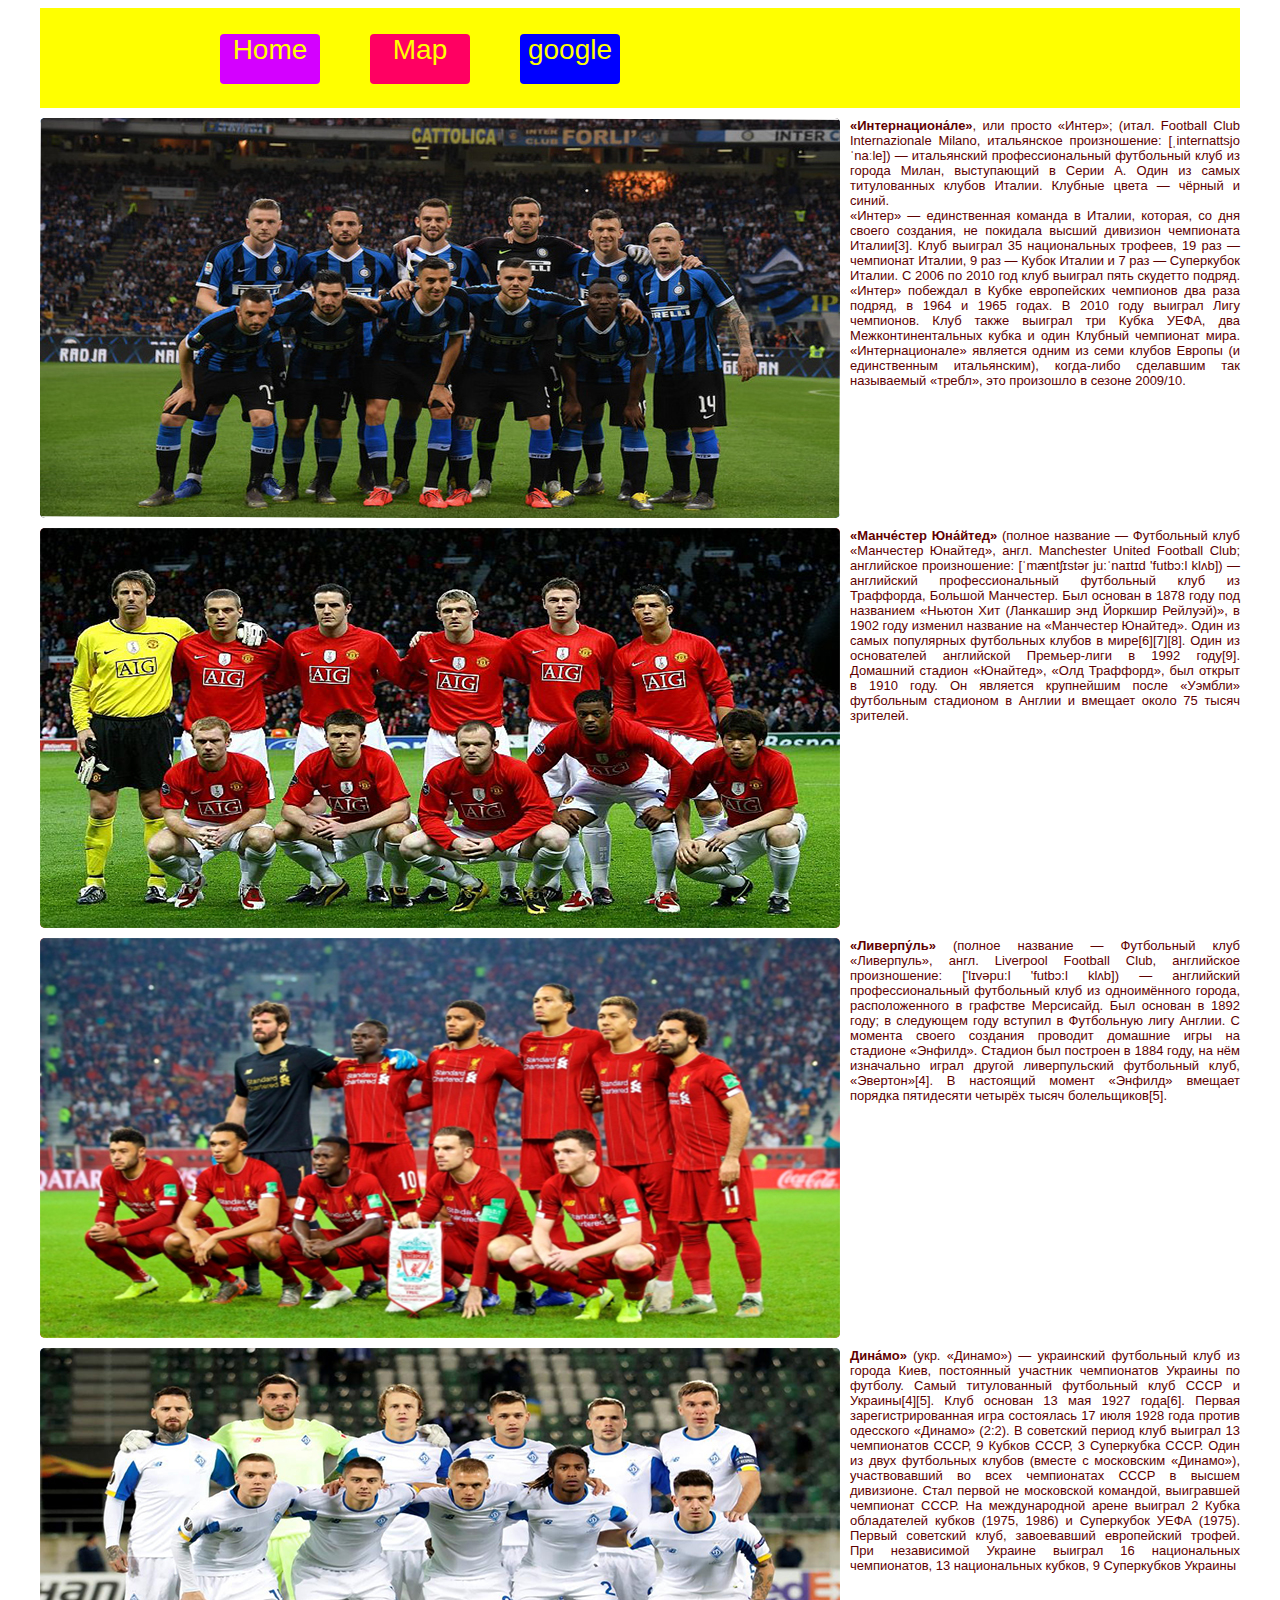
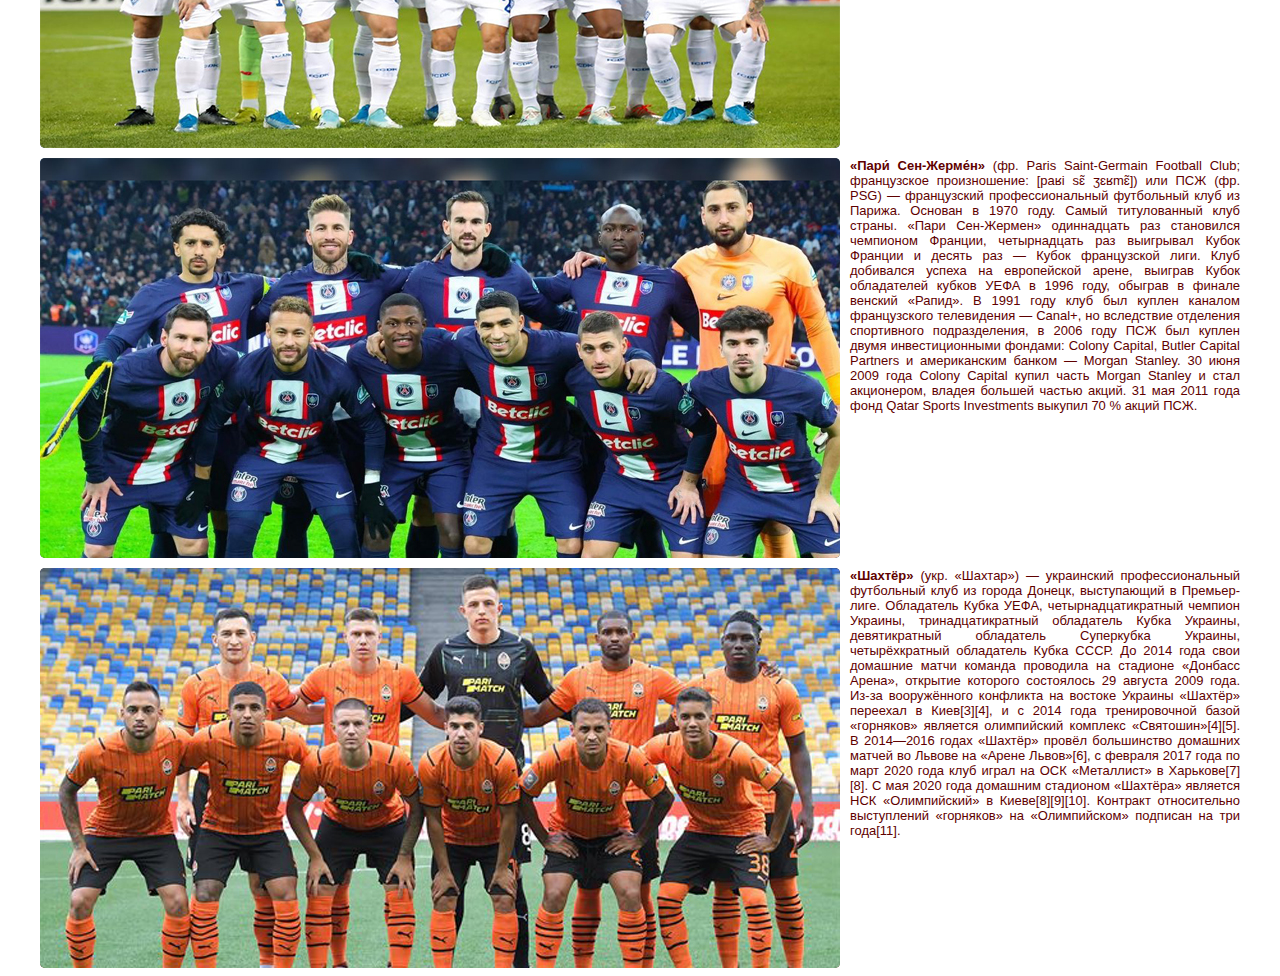
<file: index.html>
<!DOCTYPE html>
<html lang="en">
<head>
    <meta charset="UTF-8">
    <meta http-equiv="X-UA-Compatible" content="IE=edge">
    <meta name="viewport" content="width=device-width, initial-scale=1.0">
    <title>Document</title>
    <link rel="stylesheet" href="css.css">
</head>
<body>
     
        <div class="conteiner">
<div class="fmenu"></div>
       <div class="menu">
          <a href="https://calendar.google.com/calendar/u/0/r?tab=rc"><div class="buton">Home</div></a>
          <a href="https://deepstatemap.live/#6/49.438/32.053"><div class="buton1">Map</div></a>
          <a href="https://www.google.com/intl/ru/photos/about/"><div class="buton2">google</div></a>
            
                

        </div>
    
        <div class="kontent">
<div class="fkuk"></div>

            <div class="kukis">
                <a href="Internazionale.html">     <div class="photo">        <img src="9.jpg" alt="" class="im">    </div>      </a>
                <div class="text">
                    <b>«Интернациона́ле»</b>, или просто «Интер»; (итал. Football Club Internazionale Milano, итальянское произношение: [ˌinternattsjoˈnaːle]) — итальянский профессиональный футбольный клуб из города Милан, выступающий в Серии А. Один из самых титулованных клубов Италии. Клубные цвета — чёрный и синий.

<br>«Интер» — единственная команда в Италии, которая, со дня своего создания, не покидала высший дивизион чемпионата Италии[3]. Клуб выиграл 35 национальных трофеев, 19 раз — чемпионат Италии, 9 раз — Кубок Италии и 7 раз — Суперкубок Италии. С 2006 по 2010 год клуб выиграл пять скудетто подряд. «Интер» побеждал в Кубке европейских чемпионов два раза подряд, в 1964 и 1965 годах. В 2010 году выиграл Лигу чемпионов. Клуб также выиграл три Кубка УЕФА, два Межконтинентальных кубка и один Клубный чемпионат мира. «Интернационале» является одним из семи клубов Европы (и единственным итальянским), когда-либо сделавшим так называемый «требл», это произошло в сезоне 2009/10.


                </div>
            </div>
          
            <div class="kukis">
                <div class="photo1"><img src="7.jpg" alt=""class="im">
                </div>
                <div class="text">
                    <b>«Манче́стер Юна́йтед»</b> (полное название — Футбольный клуб «Манчестер Юнайтед», англ. Manchester United Football Club; английское произношение: [ˈmæntʃɪstər ju:ˈnaɪtɪd 'futbɔ:l klʌb]) — английский профессиональный футбольный клуб из Траффорда, Большой Манчестер. Был основан в 1878 году под названием «Ньютон Хит (Ланкашир энд Йоркшир Рейлуэй)», в 1902 году изменил название на «Манчестер Юнайтед». Один из самых популярных футбольных клубов в мире[6][7][8]. Один из основателей английской Премьер-лиги в 1992 году[9].

Домашний стадион «Юнайтед», «Олд Траффорд», был открыт в 1910 году. Он является крупнейшим после «Уэмбли» футбольным стадионом в Англии и вмещает около 75 тысяч зрителей.
                </div>
            </div>

            <div class="kukis">
                <div class="photo2"><img src="5.jpg" alt=""class="im">
                </div>
                <div class="text">
                    <b>«Ливерпу́ль»</b> (полное название — Футбольный клуб «Ливерпуль», англ. Liverpool Football Club, английское произношение: ['lɪvəpu:l 'futbɔ:l klʌb]) — английский профессиональный футбольный клуб из одноимённого города, расположенного в графстве Мерсисайд. Был основан в 1892 году; в следующем году вступил в Футбольную лигу Англии. С момента своего создания проводит домашние игры на стадионе «Энфилд». Стадион был построен в 1884 году, на нём изначально играл другой ливерпульский футбольный клуб, «Эвертон»[4]. В настоящий момент «Энфилд» вмещает порядка пятидесяти четырёх тысяч болельщиков[5].


                </div>
            </div>


            <div class="kukis">
                <div class="photo3"><img src="4.jpg" alt=""class="im">
                </div>
                <div class="text">
                    <b>Дина́мо»</b> (укр. «Динамо») — украинский футбольный клуб из города Киев, постоянный участник чемпионатов Украины по футболу. Самый титулованный футбольный клуб СССР и Украины[4][5].

Клуб основан 13 мая 1927 года[6]. Первая зарегистрированная игра состоялась 17 июля 1928 года против одесского «Динамо» (2:2). В советский период клуб выиграл 13 чемпионатов СССР, 9 Кубков СССР, 3 Суперкубка СССР. Один из двух футбольных клубов (вместе с московским «Динамо»), участвовавший во всех чемпионатах СССР в высшем дивизионе. Стал первой не московской командой, выигравшей чемпионат СССР.

На международной арене выиграл 2 Кубка обладателей кубков (1975, 1986) и Суперкубок УЕФА (1975). Первый советский клуб, завоевавший европейский трофей.

При независимой Украине выиграл 16 национальных чемпионатов, 13 национальных кубков, 9 Суперкубков Украины
                </div>
            </div>

            <div class="kukis">
                <div class="photo4"><img src="131.jpg" alt=""class="im">
                </div>
                <div class="text">
                    <B>«Пари́ Сен-Жерме́н»</B> (фр. Paris Saint-Germain Football Club; французское произношение: ​[paʁi sɛ̃ ʒɛʁmɛ̃]) или ПСЖ (фр. PSG) — французский профессиональный футбольный клуб из Парижа. Основан в 1970 году. Самый титулованный клуб страны. «Пари Сен-Жермен» одиннадцать раз становился чемпионом Франции, четырнадцать раз выигрывал Кубок Франции и десять раз — Кубок французской лиги. Клуб добивался успеха на европейской арене, выиграв Кубок обладателей кубков УЕФА в 1996 году, обыграв в финале венский «Рапид».

В 1991 году клуб был куплен каналом французского телевидения — Canal+, но вследствие отделения спортивного подразделения, в 2006 году ПСЖ был куплен двумя инвестиционными фондами: Colony Capital, Butler Capital Partners и американским банком — Morgan Stanley. 30 июня 2009 года Colony Capital купил часть Morgan Stanley и стал акционером, владея большей частью акций. 31 мая 2011 года фонд Qatar Sports Investments выкупил 70 % акций ПСЖ.
                </div>
            </div>

            <div class="kukis">
                <div class="photo5"><img src="121.jpg" alt=""class="im">
                </div>
                <div class="text">
                   <B>«Шахтёр»</B>  (укр. «Шахтар») — украинский профессиональный футбольный клуб из города Донецк, выступающий в Премьер-лиге. Обладатель Кубка УЕФА, четырнадцатикратный чемпион Украины, тринадцатикратный обладатель Кубка Украины, девятикратный обладатель Суперкубка Украины, четырёхкратный обладатель Кубка СССР.

До 2014 года свои домашние матчи команда проводила на стадионе «Донбасс Арена», открытие которого состоялось 29 августа 2009 года. Из-за вооружённого конфликта на востоке Украины «Шахтёр» переехал в Киев[3][4], и с 2014 года тренировочной базой «горняков» является олимпийский комплекс «Святошин»[4][5]. В 2014—2016 годах «Шахтёр» провёл большинство домашних матчей во Львове на «Арене Львов»[6], с февраля 2017 года по март 2020 года клуб играл на ОСК «Металлист» в Харькове[7][8]. С мая 2020 года домашним стадионом «Шахтёра» является НСК «Олимпийский» в Киеве[8][9][10]. Контракт относительно выступлений «горняков» на «Олимпийском» подписан на три года[11].
                </div>
            </div>

            </div>
        </div>
    </div>
    
</body>
</html>
</file>
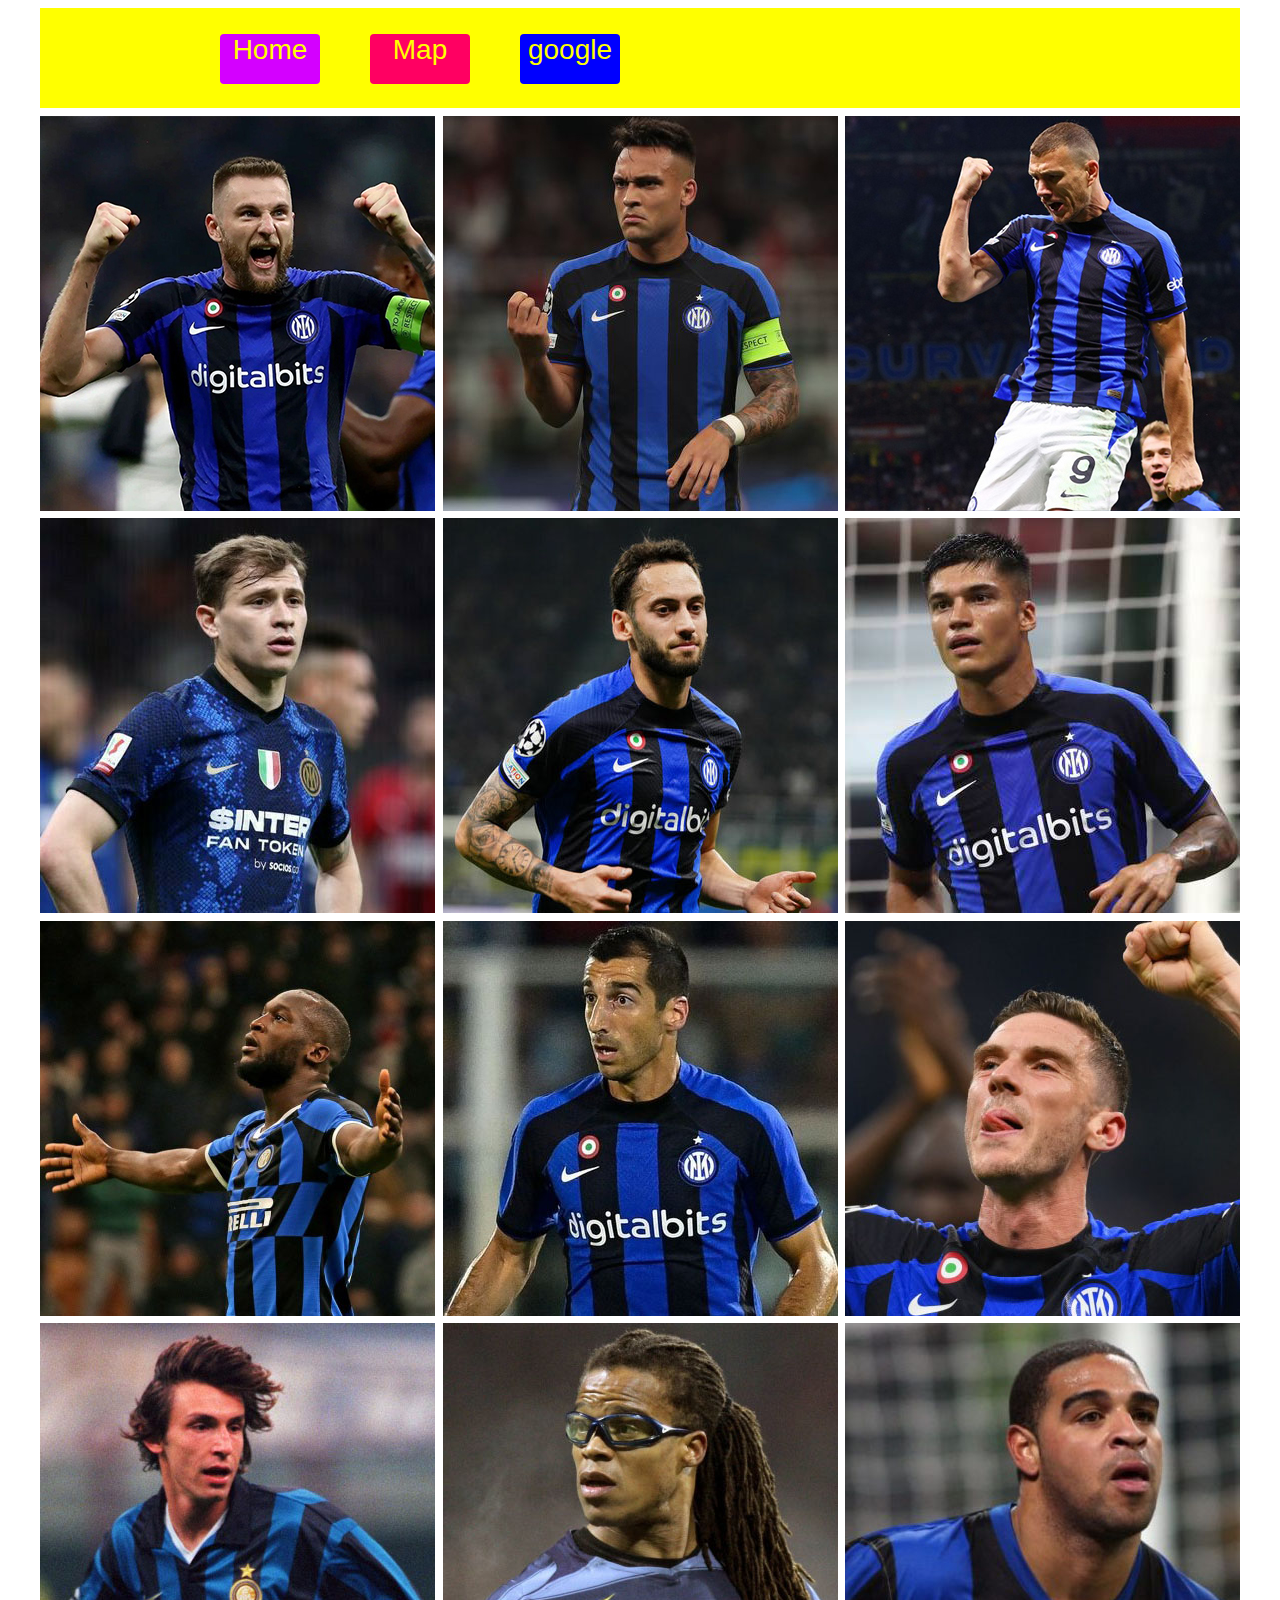
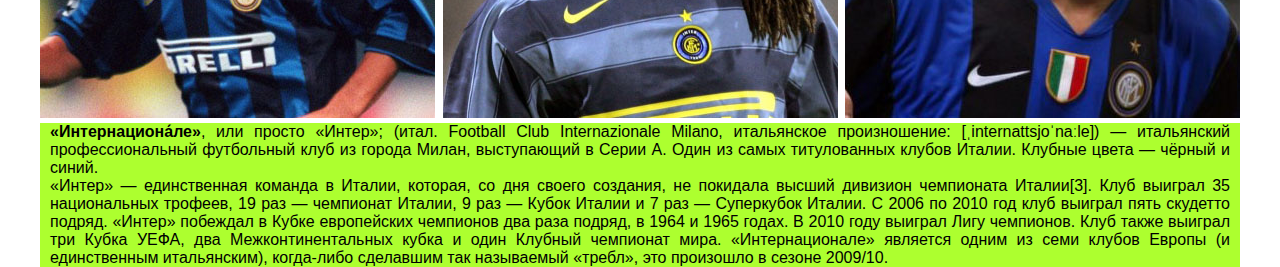
<file: Internazionale.html>
<!DOCTYPE html>
<html lang="en">
<head>
    <meta charset="UTF-8">
    <meta http-equiv="X-UA-Compatible" content="IE=edge">
    <meta name="viewport" content="width=device-width, initial-scale=1.0">
    <title>Document</title>
    <link rel="stylesheet" href="css.css">
</head>
<body>
     
        <div class="conteiner">

       <div class="menux">
          <a href="index.html"><div class="buton">Home</div></a>
          <a href="https://deepstatemap.live/#6/49.438/32.053"><div class="buton1">Map</div></a>
          <a href="https://www.google.com/intl/ru/photos/about/"><div class="buton2">google</div></a>
            
                

        </div>
    
        <div class="kontent">


            <div class="kukisu">
                
                <div class="foto1"><img src="int1.jpg" alt="" ></div>
                <div class="foto"><img src="int2.jpg" alt="" ></div>
                <div class="foto"><img src="int3.jpg" alt="" ></div>
                <div class="foto1"><img src="int4.jpg" alt="" ></div>
                <div class="foto"><img src="int6.jpg" alt="" ></div>
                <div class="foto"><img src="int7.jpg" alt="" ></div>
                <div class="foto1"><img src="int10.jpg" alt="" ></div>
                <div class="foto"><img src="int14.jpg" alt="" ></div>
                <div class="foto"><img src="int19.jpg" alt="" ></div>
                <div class="foto1"><img src="int22.jpg" alt="" ></div>
                <div class="foto"><img src="int23.jpg" alt="" ></div>
                <div class="foto"><img src="int25.jpg" alt="" ></div>
                
          
                <div class="info">
                <div class="infot"><b>«Интернациона́ле»</b>, или просто «Интер»; (итал. Football Club Internazionale Milano, итальянское произношение: [ˌinternattsjoˈnaːle]) — итальянский профессиональный футбольный клуб из города Милан, выступающий в Серии А. Один из самых титулованных клубов Италии. Клубные цвета — чёрный и синий.

                    <br>«Интер» — единственная команда в Италии, которая, со дня своего создания, не покидала высший дивизион чемпионата Италии[3]. Клуб выиграл 35 национальных трофеев, 19 раз — чемпионат Италии, 9 раз — Кубок Италии и 7 раз — Суперкубок Италии. С 2006 по 2010 год клуб выиграл пять скудетто подряд. «Интер» побеждал в Кубке европейских чемпионов два раза подряд, в 1964 и 1965 годах. В 2010 году выиграл Лигу чемпионов. Клуб также выиграл три Кубка УЕФА, два Межконтинентальных кубка и один Клубный чемпионат мира. «Интернационале» является одним из семи клубов Европы (и единственным итальянским), когда-либо сделавшим так называемый «требл», это произошло в сезоне 2009/10.
                    </div>
                    

                </div>
            </div>
          
           

            </div>
        </div>
    </div>
    
</body>
</html>
</file>
<file: css.css>
.conteiner{
width: 1200px;
margin: auto;

}
*{
    transition: 2s;
}
.menu{
    height: 100px;
    width: 1200px;
    background: yellow;
    position: fixed;
  
}
.menux{
    height: 100px;
    width: 1200px;
    background: yellow;
    
  
}

.fmenu{
    width: 1200px;
     position: fixed;
     height: 15px;
     background: white;
     top: -5px;
}
.kontent{
    width: 100%;

}
.kukis{
    width: 100%;

   height: 400px;
   margin-top: 10px;
   
}
.kukisu{
    width: 100%;

   
   
   
}
.photo{
    height: 400px;
    width: 800px;
   background-image: url("inter.jpg");
    float: left;
    border-radius: 5px;
}
.photo1{
    height: 400px;
    width: 800px;
   background-image: url("man.jpg");
    float: left;
    border-radius: 5px;
}
.photo2{
    height: 400px;
    width: 800px;
   background-image: url("liv.jpg");
    float: left;
    border-radius: 5px;
}
.photo3{
    height: 400px;
    width: 800px;
   background-image: url("din.jpg");
    float: left;
    border-radius: 5px;
}
.photo4{
    height: 400px;
    width: 800px;
   background-image: url("psg.jpg");
    float: left;
    border-radius: 5px;
}
.photo5{
    height: 400px;
    width: 800px;
   background-image: url("sh.jpg");
    float: left;
    border-radius: 5px;
}
.im {

   transition: 0.5s;
   border-radius: 5px;
   
}

.text{
    height: 400px;
    width: 390px;
    float: right;
    
    border-radius: 3px;
    font-size: 13px;
    text-align: justify;
    font-family: 'Lucida Sans', 'Lucida Sans Regular', 'Lucida Grande', 'Lucida Sans Unicode', Geneva, Verdana, sans-serif;
    color: rgb(95, 0, 0);
   
}
.buton{
    height: 50px;
    width: 100px;
    color: yellow;
    background: rgb(212, 0, 255); 
    margin-left: 180px;
   position: relative;
   top: 26px;
   font-size: 28px;
   font-family: 'Segoe UI', Tahoma, Geneva, Verdana, sans-serif;
   text-align: center;
   border-radius: 4px;
   float: left;
}
.buton:hover{
    height: 50px;
    width: 100px;
    color: rgb(255, 0, 221);
    background: rgba(255, 255, 255, 0);
    margin-left: 180px;
   position: relative;
   top: 26px;
   font-size: 28px;
   font-family: 'Segoe UI', Tahoma, Geneva, Verdana, sans-serif;
   text-align: center;
   box-shadow: 5px 10px 15px rgba(2, 0, 112, 0.24);
   border-radius: 4px;
   border-color: blue;
   border: 2px solid;
   float: left;
   }
.buton1{
    height: 50px;
    width: 100px;
    color: yellow;
    background: rgb(255, 0, 98); 
    margin-left: 50px;
   position: relative;
   top: 26px;
   font-size: 28px;
   font-family: 'Segoe UI', Tahoma, Geneva, Verdana, sans-serif;
   text-align: center;
   border-radius: 4px;
   float: left;
}
.buton1:hover{
    height: 50px;
    width: 100px;
    color: rgb(255, 0, 170);
    background: rgba(255, 255, 255, 0);
    margin-left: 50px;
   position: relative;
   top: 26px;
   font-size: 28px;
   font-family: 'Segoe UI', Tahoma, Geneva, Verdana, sans-serif;
   text-align: center;
   box-shadow: 5px 10px 15px rgba(2, 0, 112, 0.24);
   border-radius: 4px;
   border-color: blue;
   border: 2px solid;
   float: left;
}
.buton2{
    height: 50px;
    width: 100px;
    color: yellow;
    background: blue; 
    margin-left: 50px;
   position: relative;
   top: 26px;
   font-size: 28px;
   font-family: 'Segoe UI', Tahoma, Geneva, Verdana, sans-serif;
   text-align: center;
   border-radius: 4px;
   float: left;
}
.buton2:hover{
    height: 50px;
    width: 100px;
    color: blue;
    background: rgba(255, 255, 255, 0);
    margin-left:50px;
   position: relative;
   top: 26px;
   font-size: 28px;
   font-family: 'Segoe UI', Tahoma, Geneva, Verdana, sans-serif;
   text-align: center;
   box-shadow: 5px 10px 15px rgba(2, 0, 112, 0.24);
   border-radius: 4px;
   border-color: blue;
   border: 2px solid;
   float: left;
}

.fkuk{
    height: 100px;
}
.foto1{
height: 395px;
    width: 395px;
    background: blue;
    float: left ;
    margin-top: 7.5px;
   
}
.foto1:hover{
    height: 395px;
        width: 395px;
        background: blue;
        float: left ;
        margin-top: 7.5px;
        transform: scale(1.2);
        
    }
.foto{
    height: 395px;
    width: 395px;
    background: blue;
    float: left ;
    margin-left: 7.5px;
    margin-top: 7.5px;
   
    
}
.foto:hover{
    height: 395px;
    width: 395px;
    background: blue;
    float: left ;
    margin-left: 7.5px;
    margin-top: 7.5px;
    transform: scale(1.2);
   
    
}
.info{
   
    width: 1200px;
    background:greenyellow;
    float: left;
    margin-top: 5px;
    font-family: 'Lucida Sans', 'Lucida Sans Regular', 'Lucida Grande', 'Lucida Sans Unicode', Geneva, Verdana, sans-serif;
    text-align: justify;
    
}
.infot{
margin-left: 10px;
margin-right: 10px;
}
</file>
